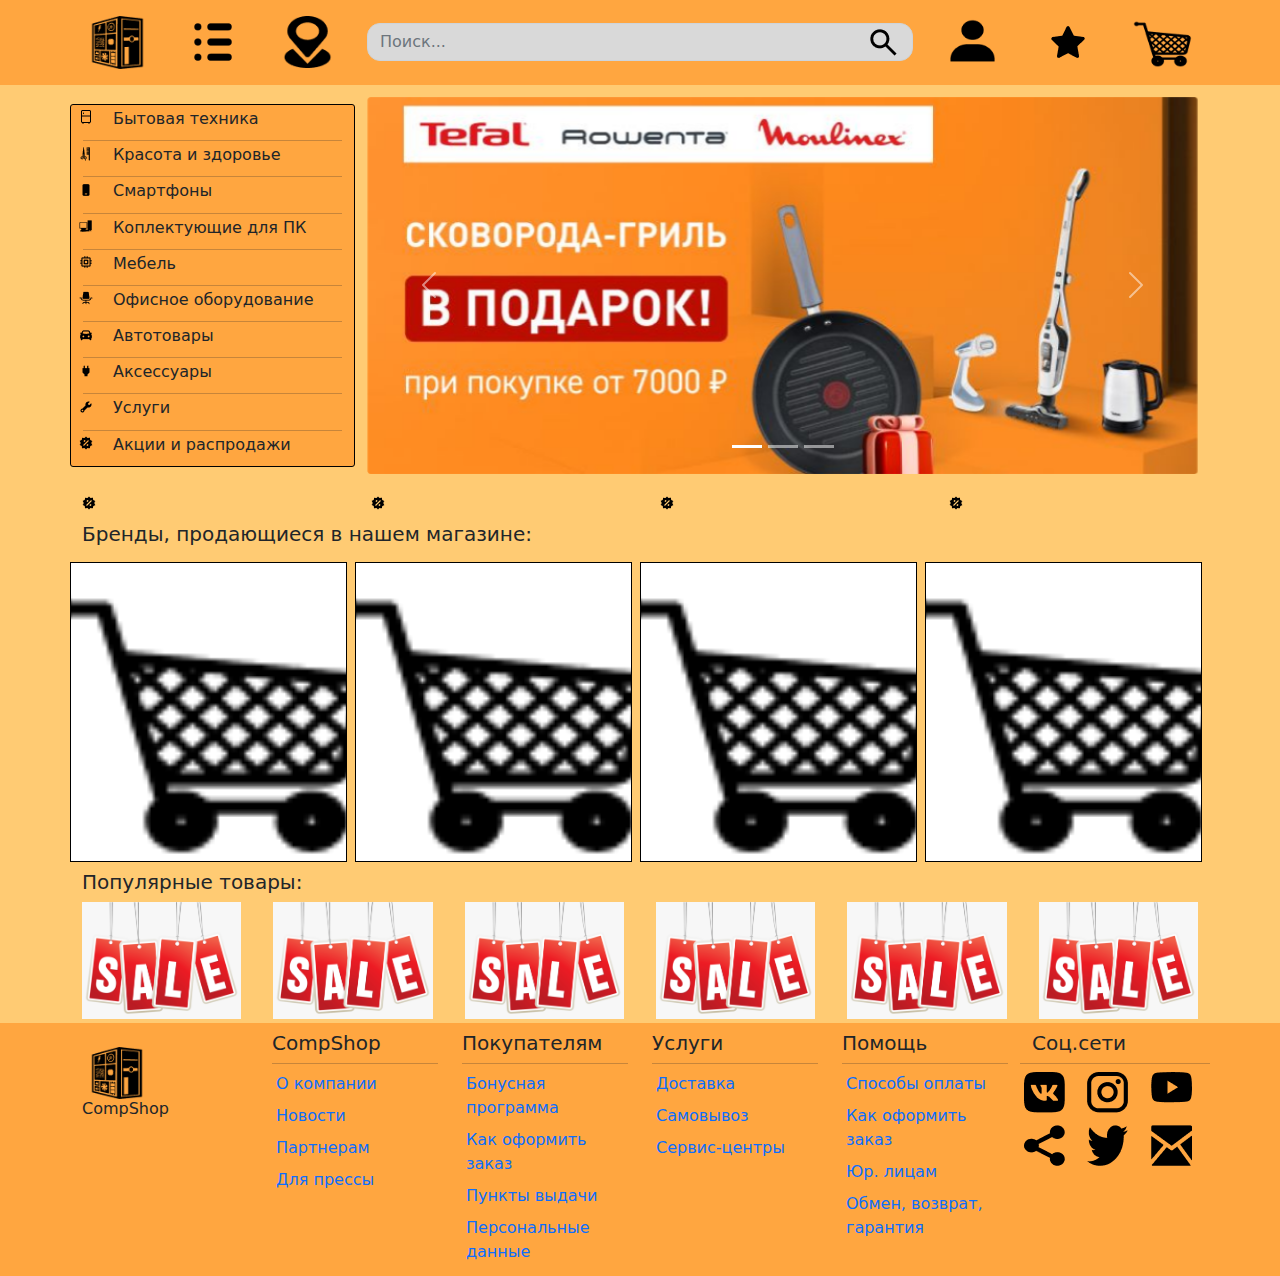
<file: html/index.html>
<!DOCTYPE html>
<html lang="en">
<head>
    <meta charset="UTF-8">
    <meta name="viewport" content="width=device-width, initial-scale=1">
    <link href="/bootstrap/css/bootstrap.min.css" rel="stylesheet">
    <link href="/css/main_page.css" rel="stylesheet">
    <title>Title</title>
</head>
<body>
<header class="py-3 main-header">
    <div class="container">
        <div class="row align-items-center">
            <div class="col-1">
                <img src="/img/logo_company.png" class="img-fluid" alt="logo">
            </div>
            <a class="col-1 text-center">
                <img src="/img/logo_catalog.png" class="img-fluid menu-icon image-shadow" alt="">
            </a>
            <a class="col-1 text-center">
                <img src="/img/logo_location.png" class="img-fluid menu-icon image-shadow" alt="">
            </a>
            <form class="col-6 d-flex">
                <input class="form-control search-input" type="search" placeholder="Поиск...">
                <button class="bg-transparent border-0 search-button" type="submit">
                    <img src="/img/logo_search.png">
                </button>
            </form>
            <a class="col-1 text-center">
                <img src="/img/logo_user.png" class="img-fluid menu-icon image-shadow" alt="">
            </a>
            <a class="col-1 text-center">
                <img src="/img/logo_favorite.png" class="img-fluid menu-icon image-shadow" alt="">
            </a>
            <a class="col-1 text-center">
                <img src="/img/logo_cart.png" class="img-fluid menu-icon image-shadow" alt="">
            </a>
        </div>
    </div>
</header>
<div class="py-1 content-box">
    <div class="container">
        <div class="row align-items-center py-2">
            <div class="col-3 catalog-menu">
                <div class="row row-cols-auto">
                    <div class="col px-2">
                        <img src="/img/logo_fridge.png" class="img-fluid menu-icon image-shadow" alt="">
                    </div>
                    <div class="col py-1">
                        <h6>Бытовая техника</h6>
                    </div>
                </div>
                <hr class="p-0 mx-0 my-0"/>
                <div class="row row-cols-auto">
                    <div class="col px-2">
                        <img src="/img/logo_buaty.png" class="img-fluid menu-icon image-shadow" alt="">
                    </div>
                    <div class="col py-1">
                        <h6>Красота и здоровье</h6>
                    </div>
                </div>
                <hr class="p-0 mx-0 my-0"/>
                <div class="row row-cols-auto">
                    <div class="col px-2">
                        <img src="/img/logo_phone.png" class="img-fluid menu-icon image-shadow" alt="">
                    </div>
                    <div class="col py-1">
                        <h6>Смартфоны</h6>
                    </div>
                </div>
                <hr class="p-0 mx-0 my-0"/>
                <div class="row row-cols-auto">
                    <div class="col px-2">
                        <img src="/img/logo_pc.png" class="img-fluid menu-icon image-shadow" alt="">
                    </div>
                    <div class="col py-1">
                        <h6>Коплектующие для ПК</h6>
                    </div>
                </div>
                <hr class="p-0 mx-0 my-0"/>
                <div class="row row-cols-auto">
                    <div class="col px-2">
                        <img src="/img/logo_compl.png" class="img-fluid menu-icon image-shadow" alt="">
                    </div>
                    <div class="col py-1">
                        <h6>Мебель</h6>
                    </div>
                </div>
                <hr class="p-0 mx-0 my-0"/>
                <div class="row row-cols-auto">
                    <div class="col px-2">
                        <img src="/img/logo_chair.png" class="img-fluid menu-icon image-shadow" alt="">
                    </div>
                    <div class="col py-1">
                        <h6>Офисное оборудование</h6>
                    </div>
                </div>
                <hr class="p-0 mx-0 my-0"/>
                <div class="row row-cols-auto">
                    <div class="col px-2">
                        <img src="/img/logo_car.png" class="img-fluid menu-icon image-shadow" alt="">
                    </div>
                    <div class="col py-1">
                        <h6>Автотовары</h6>
                    </div>
                </div>
                <hr class="p-0 mx-0 my-0"/>
                <div class="row row-cols-auto">
                    <div class="col px-2">
                        <img src="/img/logo_power.png" class="img-fluid menu-icon image-shadow" alt="">
                    </div>
                    <div class="col py-1">
                        <h6>Аксессуары</h6>
                    </div>
                </div>
                <hr class="p-0 mx-0 my-0"/>
                <div class="row row-cols-auto">
                    <div class="col px-2">
                        <img src="/img/logo_wrench.png" class="img-fluid menu-icon image-shadow" alt="">
                    </div>
                    <div class="col py-1">
                        <h6>Услуги</h6>
                    </div>
                </div>
                <hr class="p-0 mx-0 my-0"/>
                <div class="row row-cols-auto">
                    <div class="col px-2">
                        <img src="/img/logo_sale.png" class="img-fluid menu-icon image-shadow" alt="">
                    </div>
                    <div class="col py-1">
                        <h6>Акции и распродажи</h6>
                    </div>
                </div>
            </div>
            <div class="col-9 slider_image_main_menu">
                <div id="carouselExampleControls" class="carousel slide" data-bs-ride="carousel">
                    <div class="carousel-indicators">
                        <button type="button" data-bs-target="#carouselExampleIndicators" data-bs-slide-to="0" class="active" aria-current="true" aria-label="Slide 1"></button>
                        <button type="button" data-bs-target="#carouselExampleIndicators" data-bs-slide-to="1" aria-label="Slide 2"></button>
                        <button type="button" data-bs-target="#carouselExampleIndicators" data-bs-slide-to="2" aria-label="Slide 3"></button>
                    </div>
                    <div class="carousel-inner">
                        <div class="carousel-item active">
                            <img src="/img/slider.png" class="d-block w-100" alt="...">
                        </div>
                        <div class="carousel-item">
                            <img src="/img/slider.png" class="d-block w-100" alt="...">
                        </div>
                        <div class="carousel-item">
                            <img src="/img/slider.png" class="d-block w-100" alt="...">
                        </div>
                    </div>
                    <button class="carousel-control-prev" type="button" data-bs-target="#carouselExampleControls"  data-bs-slide="prev">
                        <span class="carousel-control-prev-icon" aria-hidden="true"></span>
                        <span class="visually-hidden">Предыдущий</span>
                    </button>
                    <button class="carousel-control-next" type="button" data-bs-target="#carouselExampleControls"  data-bs-slide="next">
                        <span class="carousel-control-next-icon" aria-hidden="true"></span>
                        <span class="visually-hidden">Следующий</span>
                    </button>
                </div>
            </div>
        </div>
    </div>
    <div class="container">
        <div class="row py-2 row_products">
            <div class="col column_product">
                <img src="/img/logo_sale.png" class="img-fluid menu-icon image-shadow" alt="">
            </div>
            <div class="col column_product_1 ms-3 me-3">
                <img src="/img/logo_sale.png" class="img-fluid menu-icon image-shadow" alt="">
            </div>
            <div class="col column_product_2 me-3">
                <img src="/img/logo_sale.png" class="img-fluid menu-icon image-shadow" alt="">
            </div>
            <div class="col column_product_3">
                <img src="/img/logo_sale.png" class="img-fluid menu-icon image-shadow" alt="">
            </div>
        </div>
    </div>
    <div class="container brand_container">
        <div class="row row_text_brand">
            <h5>Бренды, продающиеся в нашем магазине:</h5>
        </div>
        <div class="row py-2">
            <div class="col column_brand_1">
                <img src="/img/logo_cart.png" class="image-shadow"  alt="">
            </div>
            <div class="col column_brand_2 ms-2 me-2">
                <img src="/img/logo_cart.png" class="image-shadow"  alt="">
            </div>
            <div class="col column_brand_3">
                <img src="/img/logo_cart.png" class="image-shadow"  alt="">
            </div>
            <div class="col column_brand_4 ms-2 me-2">
                <img src="/img/logo_cart.png" class="image-shadow"  alt="">
            </div>
        </div>
    </div>
    <div class="container">
        <div class="row">
            <h5>Популярные товары:</h5>
        </div>
        <div class="row row_popular_product">
            <div class="col popular_product_1">
                <img src="/img/sale.png" class="img-fluid image-shadow" alt="">
            </div>
            <div class="col me-2 ms-2 popular_product_2">
                <img src="/img/sale.png" class="img-fluid image-shadow" alt="">
            </div>
            <div class="col popular_product_3">
                <img src="/img/sale.png" class="img-fluid image-shadow" alt="">
            </div>
            <div class="col ms-2 me-2 popular_product_4">
                <img src="/img/sale.png" class="img-fluid image-shadow" alt="">
            </div>
            <div class="col popular_product_5">
                <img src="/img/sale.png" class="img-fluid image-shadow" alt="">
            </div>
            <div class="col ms-2 popular_product_6">
                <img src="/img/sale.png" class="img-fluid image-shadow" alt="">
            </div>
        </div>
    </div>
</div>
<footer class="footer mt-auto py-2 text-black">
    <div class="container">
        <div class="row">
            <div class="col py-3">
                <img src="/img/logo_company.png" class="img-fluid menu-icon image-shadow" alt="">
                <h6>CompShop</h6>
            </div>
            <div class="col">
                <h5 class="line">CompShop</h5>
                <hr class="p-0 mx-0 my-1"/>
                <a class="nav-link p-1" href="">О компании</a>
                <a class="nav-link p-1" href="">Новости</a>
                <a class="nav-link p-1" href="">Партнерам</a>
                <a class="nav-link p-1" href="">Для прессы</a>
            </div>
            <div class="col">
                <h5 class="line">Покупателям</h5>
                <hr class="p-0 mx-0 my-1"/>
                <a class="nav-link p-1" href="">Бонусная программа</a>
                <a class="nav-link p-1" href="">Как оформить заказ</a>
                <a class="nav-link p-1" href="">Пункты выдачи</a>
                <a class="nav-link p-1" href="">Персональные данные</a>
            </div>
            <div class="col">
                <h5 class="line">Услуги</h5>
                <hr class="p-0 mx-0 my-1"/>
                <a class="nav-link p-1" href="">Доставка</a>
                <a class="nav-link p-1" href="">Самовывоз</a>
                <a class="nav-link p-1" href="">Сервис-центры</a>
            </div>
            <div class="col">
                <h5 class="line">Помощь</h5>
                <hr class="p-0 mx-0 my-1"/>
                <a class="nav-link p-1" href="">Способы оплаты</a>
                <a class="nav-link p-1" href="">Как оформить заказ</a>
                <a class="nav-link p-1" href="">Юр. лицам</a>
                <a class="nav-link p-1" href="">Обмен, возврат, гарантия</a>
            </div>
            <div class="col">
                <div class="row">
                    <h5 class="line">Соц.сети</h5>
                    <hr class="p-0 mx-0 my-0"/>
                    <div class="col py-2 px-1">
                        <img src="/img/logo_vk.png" class="img-fluid menu-icon image-shadow" alt="">
                    </div>
                    <div class="col py-2 px-1">
                        <img src="/img/logo_instagram.png" class="img-fluid menu-icon image-shadow" alt="">
                    </div>
                    <div class="col py-2 px-1">
                        <img src="/img/logo_youtube.png" class="img-fluid menu-icon image-shadow" alt="">
                    </div>
                </div>
                <div class="row">
                    <div class="col py-1 px-1">
                        <img src="/img/logo_share.png" class="img-fluid menu-icon image-shadow" alt="">
                    </div>
                    <div class="col py-1 px-1">
                        <img src="/img/logo_twitter.png" class="img-fluid menu-icon image-shadow" alt="">
                    </div>
                    <div class="col py-1 px-1">
                        <img src="/img/logo_mail.png" class="img-fluid menu-icon image-shadow" alt="">
                    </div>
                </div>
            </div>
        </div>
    </div>
</footer>
<script src="/bootstrap/js/bootstrap.min.js"></script>
</body>
</html>
</file>
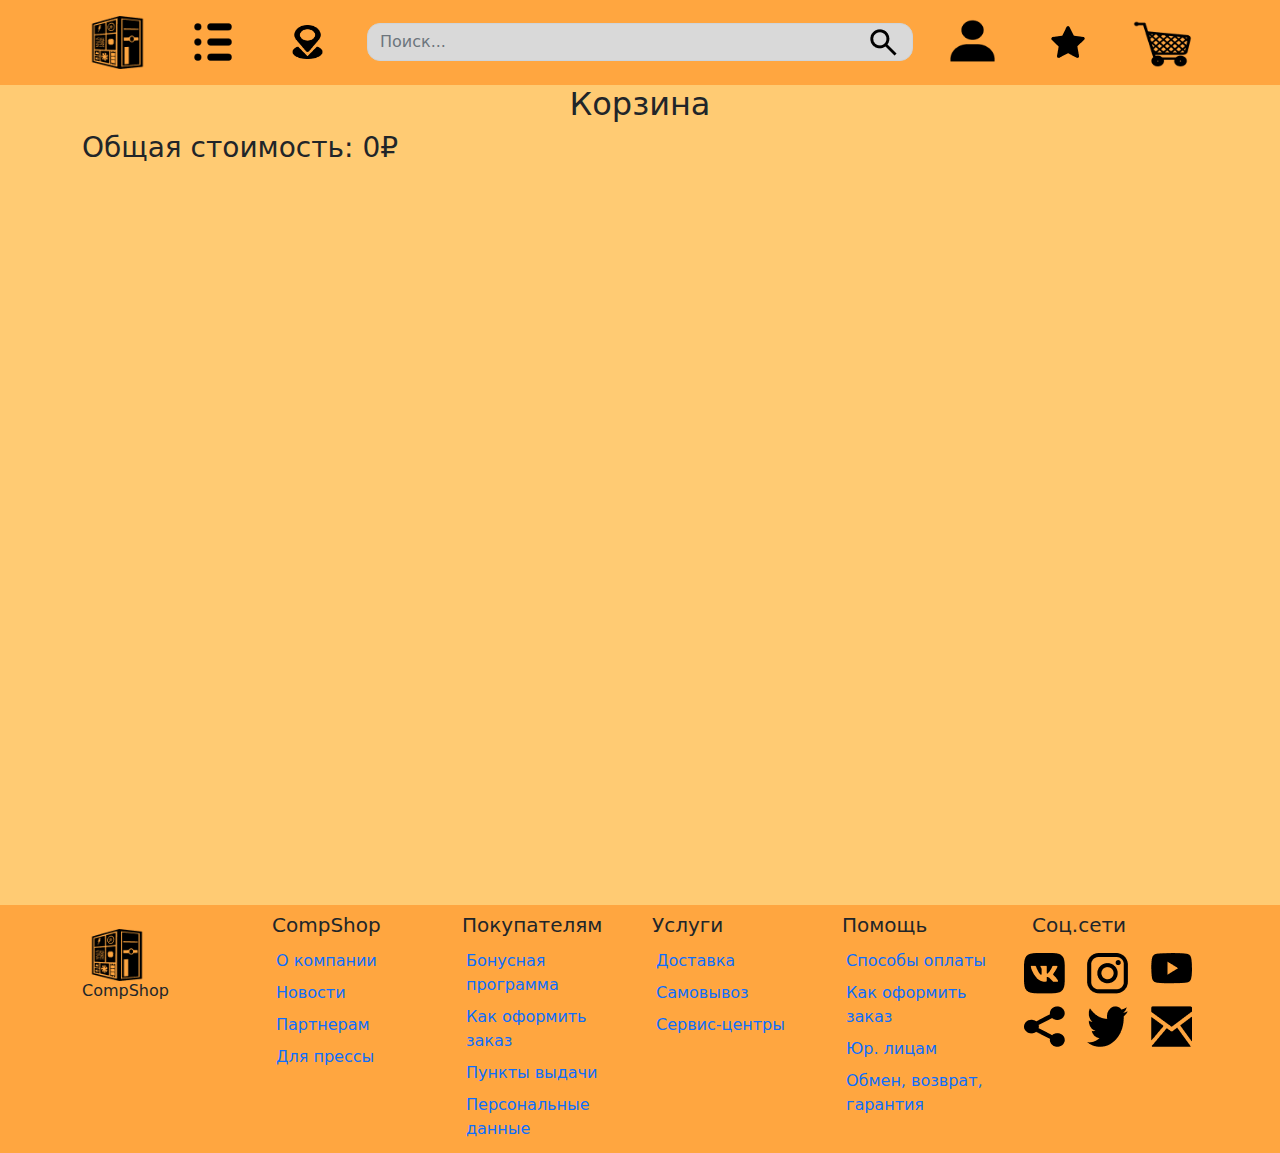
<file: html/basket_page.html>
<!DOCTYPE html>
<html lang="en">
  <head>
    <meta charset="UTF-8" />
    <link href="/bootstrap/css/bootstrap.min.css" rel="stylesheet" />
    <link href="/css/basket_page.css" rel="stylesheet" />
    <link href="/css/item_page.css" rel="stylesheet" />
    <title>Cart</title>
    <style></style>
  </head>
  <body>
    <header class="py-3 main-header d-lg-none">
      <div class="container">
        <div class="row align-items-center">
          <div class="col-2">
            <a
              aria-expanded="false"
              data-toggle="collapse"
              href="#mobileMenu"
              role="button"
              ><img
                alt="Burger Menu"
                class="img-fluid"
                src="/img/logo_catalog.png"
            /></a>
          </div>
          <div class="col-8 text-center compshop">CompShop</div>
          <div class="col-2">
            <a
            href="main_page.html">
              <img
                      alt="Company Logo"
                      class="img-fluid"
                      src="/img/logo_company.png"
              />
            </a>
          </div>
        </div>
      </div>
    </header>
    <header class="py-3 main-header d-none d-lg-block">
      <div class="container">
        <div class="row align-items-center">
          <div class="col-1">
            <a href="main_page.html">
              <img alt="logo" class="img-fluid" src="/img/logo_company.png">
            </a>
          </div>
          <a class="col-1 text-center" href="catalog_page.html">
            <img alt="Catalog" class="img-fluid menu-icon image-shadow" src="/img/logo_catalog.png">
          </a>
          <!-- Добавляем кнопку для открытия бургер-меню на мобильных устройствах -->
          <div class="col-1 text-center">
            <button class="btn" id="burger-button">
              <img
                alt="Location"
                class="img-fluid menu-icon image-shadow"
                src="/img/logo_location.png"
              />
            </button>
          </div>
          <form class="col-6 d-flex">
            <input
              class="form-control search-input"
              placeholder="Поиск..."
              type="search"
            />
            <button class="bg-transparent border-0 search-button" type="submit">
              <img alt="Search" src="/img/logo_search.png" />
            </button>
          </form>
          <a class="col-1 text-center"
            ><img
              alt="User"
              class="img-fluid menu-icon image-shadow"
              src="/img/logo_user.png"
          /></a>
          <a class="col-1 text-center"
            ><img
              alt="Favorite"
              class="img-fluid menu-icon image-shadow"
              src="/img/logo_favorite.png"
          /></a>
          <a class="col-1 text-center" href="basket_page.html"
            ><img
              alt="Cart"
              class="img-fluid menu-icon image-shadow"
              src="/img/logo_cart.png"
          /></a>
        </div>
      </div>
    </header>
    <div class="d-lg-none">
      <div class="collapse bg-orange dropdown-menu-bottom" id="mobileMenu">
        <div class="d-flex align-items-center py-2">
          <img alt="User" class="img-fluid pr-2" src="/img/logo_user.png" />
          <a href="#">Кабинет пользователя</a>
        </div>
        <div class="d-flex align-items-center py-2">
          <img
            alt="Catalog"
            class="img-fluid pr-2"
            src="/img/logo_catalog.png"
          />
          <a href="catalog_page.html">Каталог</a>
        </div>
        <div class="d-flex align-items-center py-2">
          <img alt="Cart" class="img-fluid pr-2" src="/img/logo_cart.png" />
          <a href="basket_page.html">Корзина</a>
        </div>
        <div class="d-flex align-items-center py-2">
          <img
            alt="Favorite"
            class="img-fluid pr-2"
            src="/img/logo_favorite.png"
          />
          <a href="#">Избранное</a>
        </div>
      </div>
    </div>
	<div class="content">
		<h2 class="text-center">Корзина</h2>
		<div id="basket-container" class="container content_basket"></div>
	</div>
    <footer class="footer mt-auto py-2 text-black">
      <div class="container">
        <div class="row">
          <div class="col py-3">
            <img
              alt=""
              class="img-fluid menu-icon image-shadow"
              src="/img/logo_company.png"
            />
            <h6>CompShop</h6>
          </div>
          <div class="col">
            <h5 class="line">CompShop</h5>
            <a class="nav-link p-1" href="">О компании</a>
            <a class="nav-link p-1" href="">Новости</a>
            <a class="nav-link p-1" href="">Партнерам</a>
            <a class="nav-link p-1" href="">Для прессы</a>
          </div>
          <div class="col">
            <h5 class="line">Покупателям</h5>
            <a class="nav-link p-1" href="">Бонусная программа</a>
            <a class="nav-link p-1" href="">Как оформить заказ</a>
            <a class="nav-link p-1" href="">Пункты выдачи</a>
            <a class="nav-link p-1" href="">Персональные данные</a>
          </div>
          <div class="col">
            <h5 class="line">Услуги</h5>
            <a class="nav-link p-1" href="">Доставка</a>
            <a class="nav-link p-1" href="">Самовывоз</a>
            <a class="nav-link p-1" href="">Сервис-центры</a>
          </div>
          <div class="col">
            <h5 class="line">Помощь</h5>
            <a class="nav-link p-1" href="">Способы оплаты</a>
            <a class="nav-link p-1" href="">Как оформить заказ</a>
            <a class="nav-link p-1" href="">Юр. лицам</a>
            <a class="nav-link p-1" href="">Обмен, возврат, гарантия</a>
          </div>
          <div class="col">
            <div class="row">
              <h5 class="line">Соц.сети</h5>
              <div class="col py-2 px-1">
                <img
                  alt=""
                  class="img-fluid menu-icon image-shadow"
                  src="/img/logo_vk.png"
                />
              </div>
              <div class="col py-2 px-1">
                <img
                  alt=""
                  class="img-fluid menu-icon image-shadow"
                  src="/img/logo_instagram.png"
                />
              </div>
              <div class="col py-2 px-1">
                <img
                  alt=""
                  class="img-fluid menu-icon image-shadow"
                  src="/img/logo_youtube.png"
                />
              </div>
            </div>
            <div class="row">
              <div class="col py-1 px-1">
                <img
                  alt=""
                  class="img-fluid menu-icon image-shadow"
                  src="/img/logo_share.png"
                />
              </div>
              <div class="col py-1 px-1">
                <img
                  alt=""
                  class="img-fluid menu-icon image-shadow"
                  src="/img/logo_twitter.png"
                />
              </div>
              <div class="col py-1 px-1">
                <img
                  alt=""
                  class="img-fluid menu-icon image-shadow"
                  src="/img/logo_mail.png"
                />
              </div>
            </div>
          </div>
        </div>
      </div>
    </footer>
    <script src="/bootstrap/js/bootstrap.min.js"></script>
    <script src="https://code.jquery.com/jquery-3.5.1.slim.min.js"></script>
    <script src="https://cdn.jsdelivr.net/npm/@popperjs/core@2.9.3/dist/umd/popper.min.js"></script>
    <script src="https://stackpath.bootstrapcdn.com/bootstrap/4.5.2/js/bootstrap.min.js"></script>
    <script src="/js/burger.js"></script>
    <script src="/js/bucket.js"></script>
  </body>
</html>
</file>
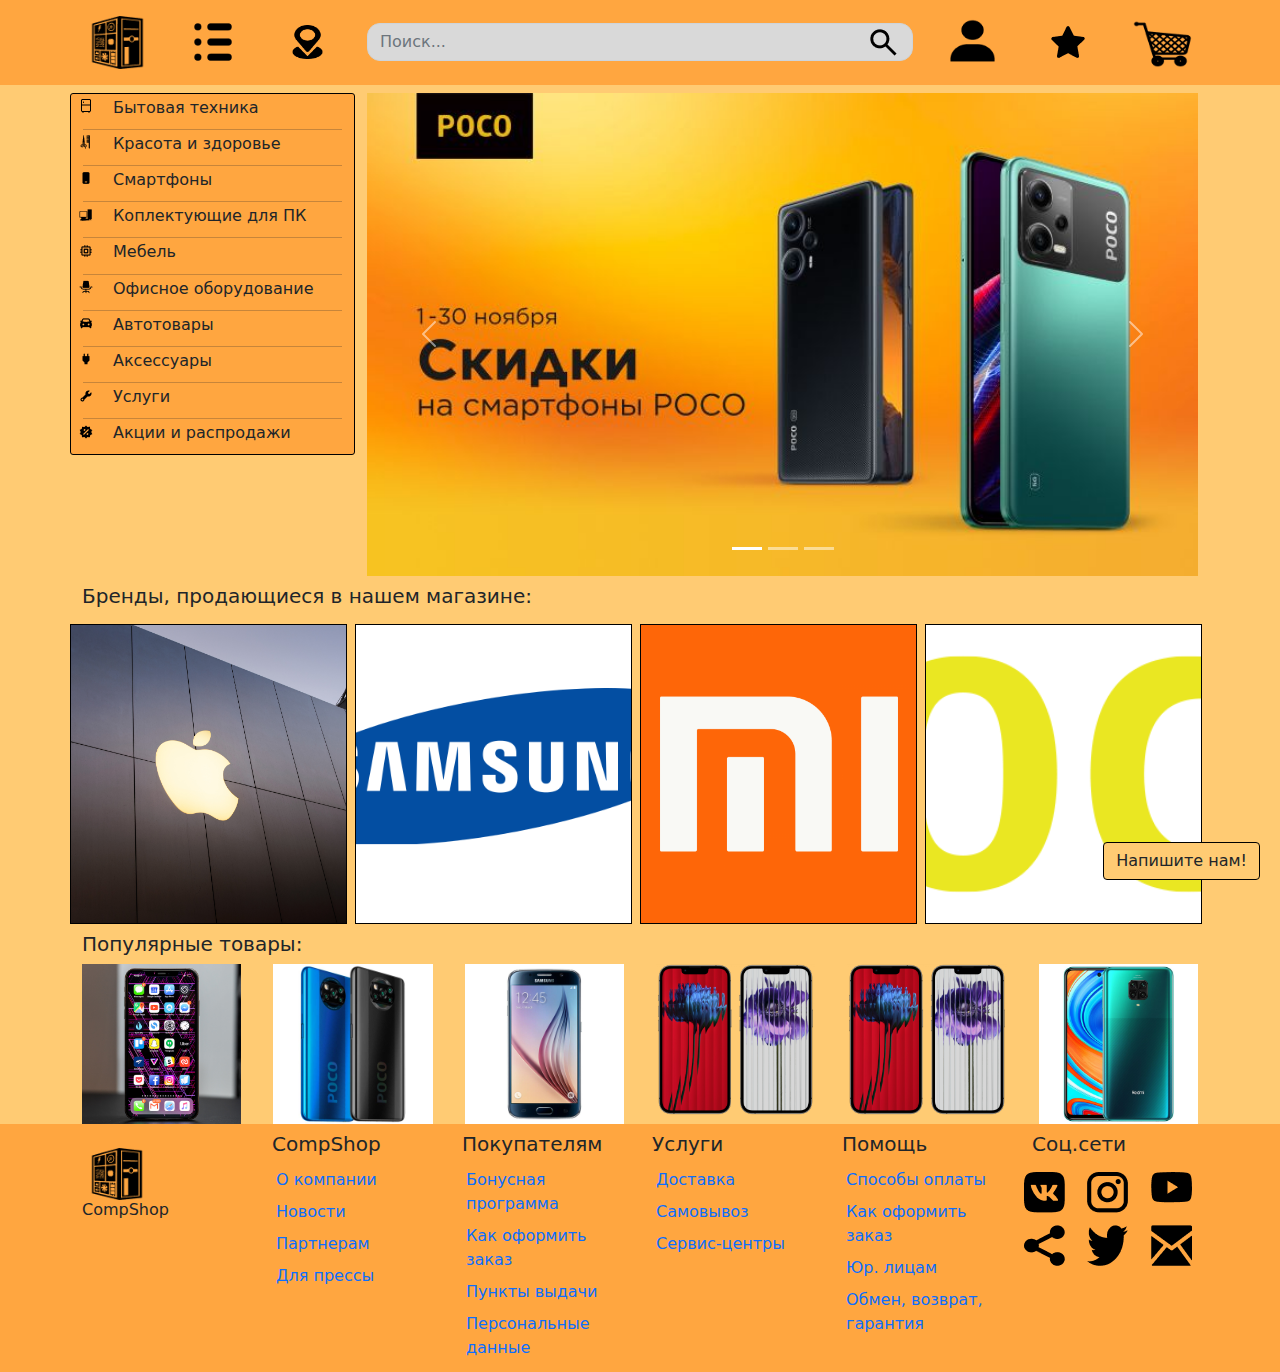
<file: html/main_page.html>
<!DOCTYPE html>
<html lang="en">
<head>
	<meta charset="UTF-8">
	<meta content="width=device-width, initial-scale=1" name="viewport">
	<link href="/bootstrap/css/bootstrap.min.css" rel="stylesheet">
	<link href="/css/main_page.css" rel="stylesheet">
	<title>CompShop</title>
</head>
<body>
	<header class="py-3 main-header d-lg-none">
		<div class="container">
			<div class="row align-items-center">
				<div class="col-2">
					<a aria-expanded="false" data-toggle="collapse" href="#mobileMenu" role="button"><img alt="Burger Menu" class="img-fluid" src="/img/logo_catalog.png"></a>
				</div>
				<div class="col-8 text-center compshop">
					CompShop
				</div>
				<div class="col-2"><img alt="Company Logo" class="img-fluid" src="/img/logo_company.png"></div>
			</div>
		</div>
	</header>
	<header class="py-3 main-header d-none d-lg-block">
		<div class="container">
			<div class="row align-items-center">
				<div class="col-1"><img alt="logo" class="img-fluid" src="/img/logo_company.png"></div><a class="col-1 text-center" href="catalog_page.html"><img alt="Catalog" class="img-fluid menu-icon image-shadow" src="/img/logo_catalog.png"></a> <!-- Добавляем кнопку для открытия бургер-меню на мобильных устройствах -->
				<div class="col-1 text-center">
					<button class="btn" id="burger-button"><img alt="Location" class="img-fluid menu-icon image-shadow" src="/img/logo_location.png"></button>
				</div>
				<form class="col-6 d-flex">
					<input class="form-control search-input" placeholder="Поиск..." type="search"> <button class="bg-transparent border-0 search-button" type="submit"><img alt="Search" src="/img/logo_search.png"></button>
				</form><a class="col-1 text-center"><img alt="User" class="img-fluid menu-icon image-shadow" src="/img/logo_user.png"></a> <a class="col-1 text-center"><img alt="Favorite" class="img-fluid menu-icon image-shadow" src="/img/logo_favorite.png"></a> <a class="col-1 text-center" href="basket_page.html"><img alt="Cart" class="img-fluid menu-icon image-shadow" src="/img/logo_cart.png"></a>
			</div>
		</div>
	</header>
	<div class="d-lg-none">
		<div class="collapse bg-orange dropdown-menu-bottom" id="mobileMenu">
			<div class="d-flex align-items-center py-2">
				<img alt="User" class="img-fluid pr-2" src="/img/logo_user.png"> <a href="#">Кабинет пользователя</a>
			</div>
			<div class="d-flex align-items-center py-2">
				<img alt="Catalog" class="img-fluid pr-2" src="/img/logo_catalog.png"> <a href="catalog_page.html">Каталог</a>
			</div>
			<div class="d-flex align-items-center py-2">
				<img alt="Cart" class="img-fluid pr-2" src="/img/logo_cart.png"> <a href="basket_page.html">Корзина</a>
			</div>
			<div class="d-flex align-items-center py-2">
				<img alt="Favorite" class="img-fluid pr-2" src="/img/logo_favorite.png"> <a href="#">Избранное</a>
			</div>
		</div>
	</div>
	<div class="content-box">
		<div class="container">
			<div class="row py-2">
				<div class="col-3 catalog-menu">
					<div class="row row-cols-auto">
						<div class="col px-2"><img alt="" class="img-fluid menu-icon image-shadow" src="/img/logo_fridge.png"></div>
						<div class="col py-1">
							<h6>Бытовая техника</h6>
						</div>
					</div>
					<hr class="p-0 mx-0 my-0">
					<div class="row row-cols-auto">
						<div class="col px-2"><img alt="" class="img-fluid menu-icon image-shadow" src="/img/logo_buaty.png"></div>
						<div class="col py-1">
							<h6>Красота и здоровье</h6>
						</div>
					</div>
					<hr class="p-0 mx-0 my-0">
					<div class="row row-cols-auto">
						<div class="col px-2"><img alt="" class="img-fluid menu-icon image-shadow" src="/img/logo_phone.png"></div>
						<div class="col py-1">
							<h6>Смартфоны</h6>
						</div>
					</div>
					<hr class="p-0 mx-0 my-0">
					<div class="row row-cols-auto">
						<div class="col px-2"><img alt="" class="img-fluid menu-icon image-shadow" src="/img/logo_pc.png"></div>
						<div class="col py-1">
							<h6>Коплектующие для ПК</h6>
						</div>
					</div>
					<hr class="p-0 mx-0 my-0">
					<div class="row row-cols-auto">
						<div class="col px-2"><img alt="" class="img-fluid menu-icon image-shadow" src="/img/logo_compl.png"></div>
						<div class="col py-1">
							<h6>Мебель</h6>
						</div>
					</div>
					<hr class="p-0 mx-0 my-0">
					<div class="row row-cols-auto">
						<div class="col px-2"><img alt="" class="img-fluid menu-icon image-shadow" src="/img/logo_chair.png"></div>
						<div class="col py-1">
							<h6>Офисное оборудование</h6>
						</div>
					</div>
					<hr class="p-0 mx-0 my-0">
					<div class="row row-cols-auto">
						<div class="col px-2"><img alt="" class="img-fluid menu-icon image-shadow" src="/img/logo_car.png"></div>
						<div class="col py-1">
							<h6>Автотовары</h6>
						</div>
					</div>
					<hr class="p-0 mx-0 my-0">
					<div class="row row-cols-auto">
						<div class="col px-2"><img alt="" class="img-fluid menu-icon image-shadow" src="/img/logo_power.png"></div>
						<div class="col py-1">
							<h6>Аксессуары</h6>
						</div>
					</div>
					<hr class="p-0 mx-0 my-0">
					<div class="row row-cols-auto">
						<div class="col px-2"><img alt="" class="img-fluid menu-icon image-shadow" src="/img/logo_wrench.png"></div>
						<div class="col py-1">
							<h6>Услуги</h6>
						</div>
					</div>
					<hr class="p-0 mx-0 my-0">
					<div class="row row-cols-auto">
						<div class="col px-2"><img alt="" class="img-fluid menu-icon image-shadow" src="/img/logo_sale.png"></div>
						<div class="col py-1">
							<h6>Акции и распродажи</h6>
						</div>
					</div>
				</div>
				<div class="col-9 slider_image_main_menu">
					<div class="carousel slide" data-bs-ride="carousel" id="carouselExampleControls">
						<div class="carousel-indicators">
							<button aria-label="Slide 1" class="active" data-bs-slide-to="0" data-bs-target="#carouselExampleIndicators" type="button"></button> <button aria-label="Slide 2" data-bs-slide-to="1" data-bs-target="#carouselExampleIndicators" type="button"></button> <button aria-label="Slide 3" data-bs-slide-to="2" data-bs-target="#carouselExampleIndicators" type="button"></button>
						</div>
						<div class="carousel-inner">
							<div class="carousel-item active"><img alt="..." class="d-block w-100" src="/img/18_1698831709.jpeg"></div>
							<div class="carousel-item"><img alt="..." class="d-block w-100" src="/img/18_1697109147.jpg"></div>
							<div class="carousel-item"><img alt="..." class="d-block w-100" src="/img/18_1698311662.jpg"></div>
						</div><button class="carousel-control-prev" data-bs-slide="prev" data-bs-target="#carouselExampleControls" type="button"><span aria-hidden="true" class="carousel-control-prev-icon"></span> <span class="visually-hidden">Предыдущий</span></button> <button class="carousel-control-next" data-bs-slide="next" data-bs-target="#carouselExampleControls" type="button"><span aria-hidden="true" class="carousel-control-next-icon"></span> <span class="visually-hidden">Следующий</span></button>
					</div>
				</div>
			</div>
		</div>
		<div class="container brand_container">
			<div class="row row_text_brand">
				<h5>Бренды, продающиеся в нашем магазине:</h5>
			</div>
			<div class="row py-2">
				<div class="col column_brand_1"><img alt="" class="image-shadow" src="/img/apple.jpg"></div>
				<div class="col column_brand_2 ms-2 me-2"><img alt="" class="image-shadow" src="/img/samsung-logo.png"></div>
				<div class="col column_brand_3"><img alt="" class="image-shadow" src="/img/xiaomi%20logo.png"></div>
				<div class="col column_brand_4 ms-2 me-2"><img alt="" class="image-shadow" src="/img/poco_logo.png"></div>
			</div>
		</div>
		<div class="container">
			<div class="row">
				<h5>Популярные товары:</h5>
			</div>
			<div class="row row_popular_product">
				<div class="col popular_product_1">
					<a href="item_page.html"><img alt="" class="img-fluid image-shadow" src="/img/iphone_2.jpg"></a>
				</div>
				<div class="col me-2 ms-2 popular_product_2"><img alt="" class="img-fluid image-shadow" src="/img/poco.jpg"></div>
				<div class="col popular_product_3"><img alt="" class="img-fluid image-shadow" src="/img/samsung.jpg"></div>
				<div class="col ms-2 me-2 popular_product_4"><img alt="" class="img-fluid image-shadow" src="/img/nothing_phone.png"></div>
				<div class="col popular_product_5"><img alt="" class="img-fluid image-shadow" src="/img/nothing_phone.png"></div>
				<div class="col ms-2 popular_product_6"><img alt="" class="img-fluid image-shadow" src="/img/9s_xiaomi.jpg"></div>
			</div>
		</div>
	</div>
	<div aria-hidden="true" aria-labelledby="exampleModalLabel" class="modal fade" id="chat" tabindex="-1">
		<div class="modal-dialog">
			<div class="modal-content">
				<div class="modal-header">
					<h5 class="modal-title" id="exampleModalLabel">Чат DNS</h5><button aria-label="Закрыть" class="btn-close" data-bs-dismiss="modal" type="button"></button>
				</div>
				<div class="modal-body text-center" id="be"></div>
				<div class="modal-footer d-flex align-items-center">
					<input id="chatInput" name="" type="text"> <button class="btn btn-primary" onclick="send()">Отправить</button>
				</div>
			</div>
		</div>
	</div>
	<button class="btn chat-bt open-button btn-animate" data-bs-target="#chat" data-bs-toggle="modal">Напишите нам!</button>
	<footer class="footer mt-auto py-2 text-black">
		<div class="container">
			<div class="row">
				<div class="col py-3">
					<img alt="" class="img-fluid menu-icon image-shadow" src="/img/logo_company.png">
					<h6>CompShop</h6>
				</div>
				<div class="col">
					<h5 class="line">CompShop</h5><a class="nav-link p-1" href="">О компании</a> <a class="nav-link p-1" href="">Новости</a> <a class="nav-link p-1" href="">Партнерам</a> <a class="nav-link p-1" href="">Для прессы</a>
				</div>
				<div class="col">
					<h5 class="line">Покупателям</h5><a class="nav-link p-1" href="">Бонусная программа</a> <a class="nav-link p-1" href="">Как оформить заказ</a> <a class="nav-link p-1" href="">Пункты выдачи</a> <a class="nav-link p-1" href="">Персональные данные</a>
				</div>
				<div class="col">
					<h5 class="line">Услуги</h5><a class="nav-link p-1" href="">Доставка</a> <a class="nav-link p-1" href="">Самовывоз</a> <a class="nav-link p-1" href="">Сервис-центры</a>
				</div>
				<div class="col">
					<h5 class="line">Помощь</h5><a class="nav-link p-1" href="">Способы оплаты</a> <a class="nav-link p-1" href="">Как оформить заказ</a> <a class="nav-link p-1" href="">Юр. лицам</a> <a class="nav-link p-1" href="">Обмен, возврат, гарантия</a>
				</div>
				<div class="col">
					<div class="row">
						<h5 class="line">Соц.сети</h5>
						<div class="col py-2 px-1"><img alt="" class="img-fluid menu-icon image-shadow" src="/img/logo_vk.png"></div>
						<div class="col py-2 px-1"><img alt="" class="img-fluid menu-icon image-shadow" src="/img/logo_instagram.png"></div>
						<div class="col py-2 px-1"><img alt="" class="img-fluid menu-icon image-shadow" src="/img/logo_youtube.png"></div>
					</div>
					<div class="row">
						<div class="col py-1 px-1"><img alt="" class="img-fluid menu-icon image-shadow" src="/img/logo_share.png"></div>
						<div class="col py-1 px-1"><img alt="" class="img-fluid menu-icon image-shadow" src="/img/logo_twitter.png"></div>
						<div class="col py-1 px-1"><img alt="" class="img-fluid menu-icon image-shadow" src="/img/logo_mail.png"></div>
					</div>
				</div>
			</div>
		</div>
	</footer>
	<script src="chatbot.js">
	</script> 
	<script src="/bootstrap/js/bootstrap.min.js">
	</script> 
	<script src="https://cdn.jsdelivr.net/npm/swiper@10/swiper-bundle.min.js">
	</script>
	<script src="https://code.jquery.com/jquery-3.5.1.slim.min.js">
	</script> 
	<script src="https://cdn.jsdelivr.net/npm/@popperjs/core@2.9.3/dist/umd/popper.min.js">
	</script>
	<script src="https://stackpath.bootstrapcdn.com/bootstrap/4.5.2/js/bootstrap.min.js"></script>
	<script src="/js/burger.js">
	</script>
</body>
</html>
</file>
<file: css/main_page.css>
:root {
    --color-primary: #FFA640;
    --color-input: #D9D9D9;
    --back-color: #FFCB73;
}

.main-header {
    background: var(--color-primary);
}

.menu-icon{
    max-height: 52px;
}

.search-input{
    background: var(--color-input);
    border-radius: 13px;
}

.search-button{
    margin-left: -35pt;
}

.footer {
    background-color: var(--color-primary);
}

.catalog-menu {
    background-color: var(--color-primary);
    border: 1px solid black;
    border-radius: 3px;
}

.content-box {
    background-color: var(--back-color);
}

.column_brand_1 {
    background-color: #0dcaf0;
}

.column_brand_2 {
    background-color: #0dcaf0;
}

.column_brand_3 {
    background-color: #0dcaf0;
}

.column_brand_4 {
    background-color: #0dcaf0;
}

.column_brand_5 {
    background-color: #0dcaf0;
}

.column_brand_6 {
    background-color: #0dcaf0;
}

.slider_image_main_menu {
    height: 100%;
}

.catalog-menu {
    height: 100%;
}

* {
    margin: 0;
    padding: 0;
}
.content {
    min-height: calc(100vh - 80px);
    background-color: var(--back-color);
}

.chat-bt {
    position: fixed;
    right: 20px;
    bottom: 20px;
    z-index: 999;
    border: 1px solid #000;
    background-color: var(--back-color);
}

.icons {
    width: 30px;
    height: 30px;
}

.column_brand_1, .column_brand_2, .column_brand_3, .column_brand_4 {
    object-fit: cover;
    width: 277px;
    height: 300px;
    background-size: 50% 20%;
    border: 1px solid black;
    overflow: hidden;
    display: flex;
    justify-content: center;
    align-items: center;
    background-color: white;
}
.column_brand_1 img, .column_brand_2 img, .column_brand_3 img, .column_brand_4 img {
    height: 100%;
    width: auto;
}
</file>
<file: css/basket_page.css>
:root {
    --color-primary: #FFA640;
    --color-input: #D9D9D9;
    --back-color: #FFCB73;
}

.main-header {
    background: var(--color-primary);
}

.menu-icon{
    max-height: 52px;
}

.search-input{
    background: var(--color-input);
    border-radius: 13px;
}

.search-button{
    margin-left: -35pt;
}

.footer {
    background-color: var(--color-primary);
}

.catalog-menu {
    background-color: var(--color-primary);
    border: 1px solid black;
    border-radius: 3px;
}

.plus_minus_item {
    max-height: 50px;
    max-width: 100px;
    border: 2px solid black;
    color: black;
    background-color: white;
}

* {
    margin: 0;
    padding: 0;
}
.content {
    min-height: calc(100vh - 80px);
    background-color: var(--back-color);
}

.content hr{
    color: black;
}

.button_buy_cart {
    max-width: 150%;
    max-height: 70%;
}
</file>
<file: css/item_page.css>
@import url('https://fonts.googleapis.com/css2?family=La+Belle+Aurore&family=Lato:wght@100&family=Montserrat&family=Roboto&display=swap');

:root {
  --color-primary: #ffa640;
  --color-input: #d9d9d9;
  --back-color: #ffcb73;
}

.main-header {
  background: var(--color-primary);
}

.menu-icon {
  max-height: 52px;
}

.search-input {
  background: var(--color-input);
  border-radius: 13px;
}

.search-button {
  margin-left: -35pt;
}

.bg-orange {
  background-color: orange;
}

.footer {
  background-color: var(--color-primary);
}

.catalog-menu {
  background-color: var(--color-primary);
  border: 1px solid black;
  border-radius: 3px;
}

.content {
  background-color: var(--back-color);
}

.price_item h4 {
  color: chartreuse;
}

.btn_active {
  background-color: yellow;
  color: red;
  border-color: red;
  border-radius: 3px;
  border-spacing: 10px;
}

.compshop {
  font-family: 'La Belle Aurore', cursive;
    font-size: 60px;
    font-weight: 400;
    line-height: 69px;
    letter-spacing: 0em;
    text-align: center;
}

#mobileMenu img {
    width: 40px; 
    height: 30px;
}
#mobileMenu a {
    color: black !important; 
}
</file>
